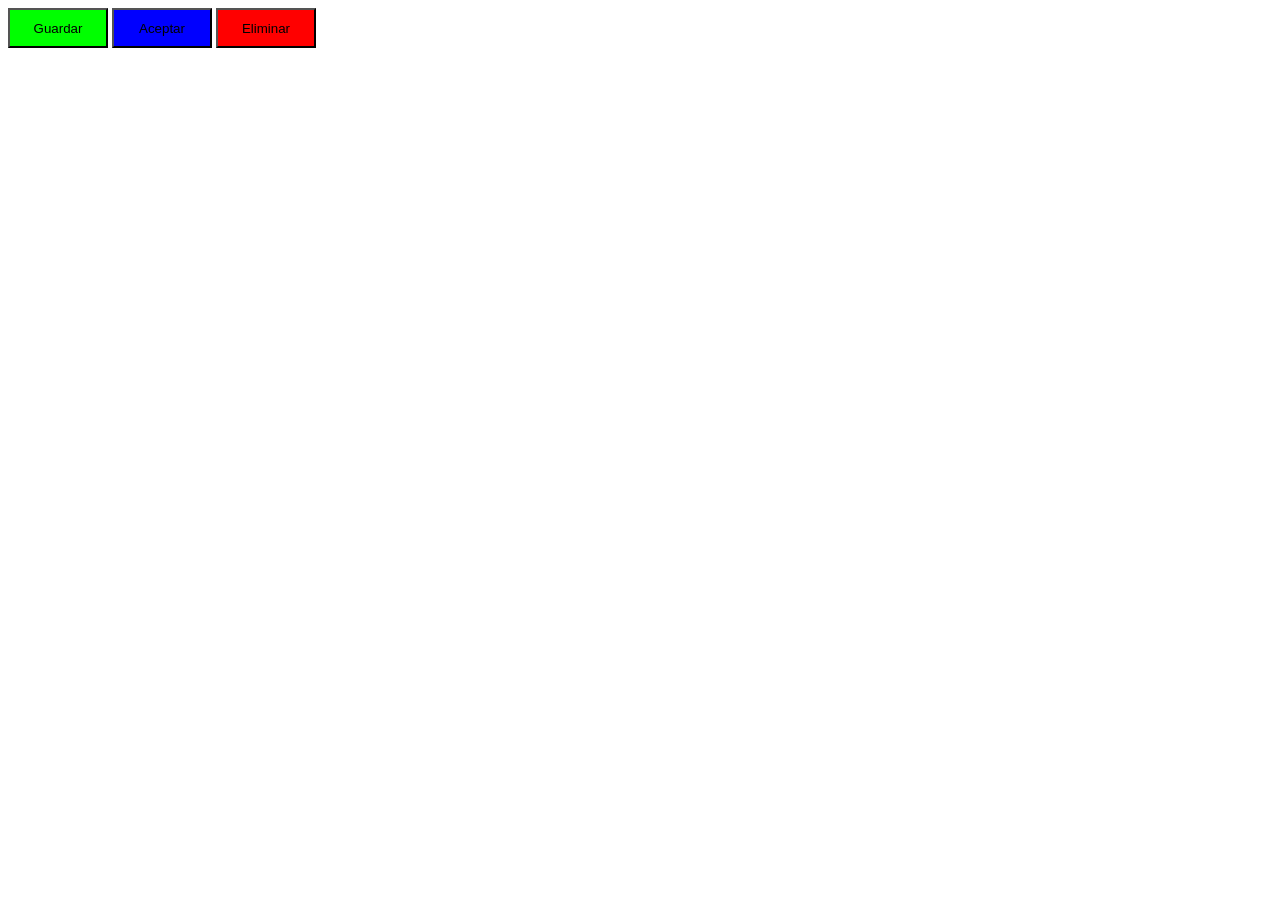
<file: practico1/boton.html>
<!DOCTYPE html>
<html lang="en">
<head>
    <meta charset="UTF-8">
    <meta name="viewport" content="width=device-width, initial-scale=1.0">
    <title>Botones</title>
    <link rel="stylesheet" href="css/boton.css">
</head>
<body>
    <!-- Diseñar 3 botones semanticos aplicar colores, bordes y efectos con hoover -->
    <!-- Utilizar Selectores de clase y pseudo-clase -->
    <div>
        <button class="btn btn-primary">Guardar</button>
        <button class="btn btn-success">Aceptar</button>
        <button class="btn btn-danger">Eliminar</button>
    </div>


</body>
</html>
</file>
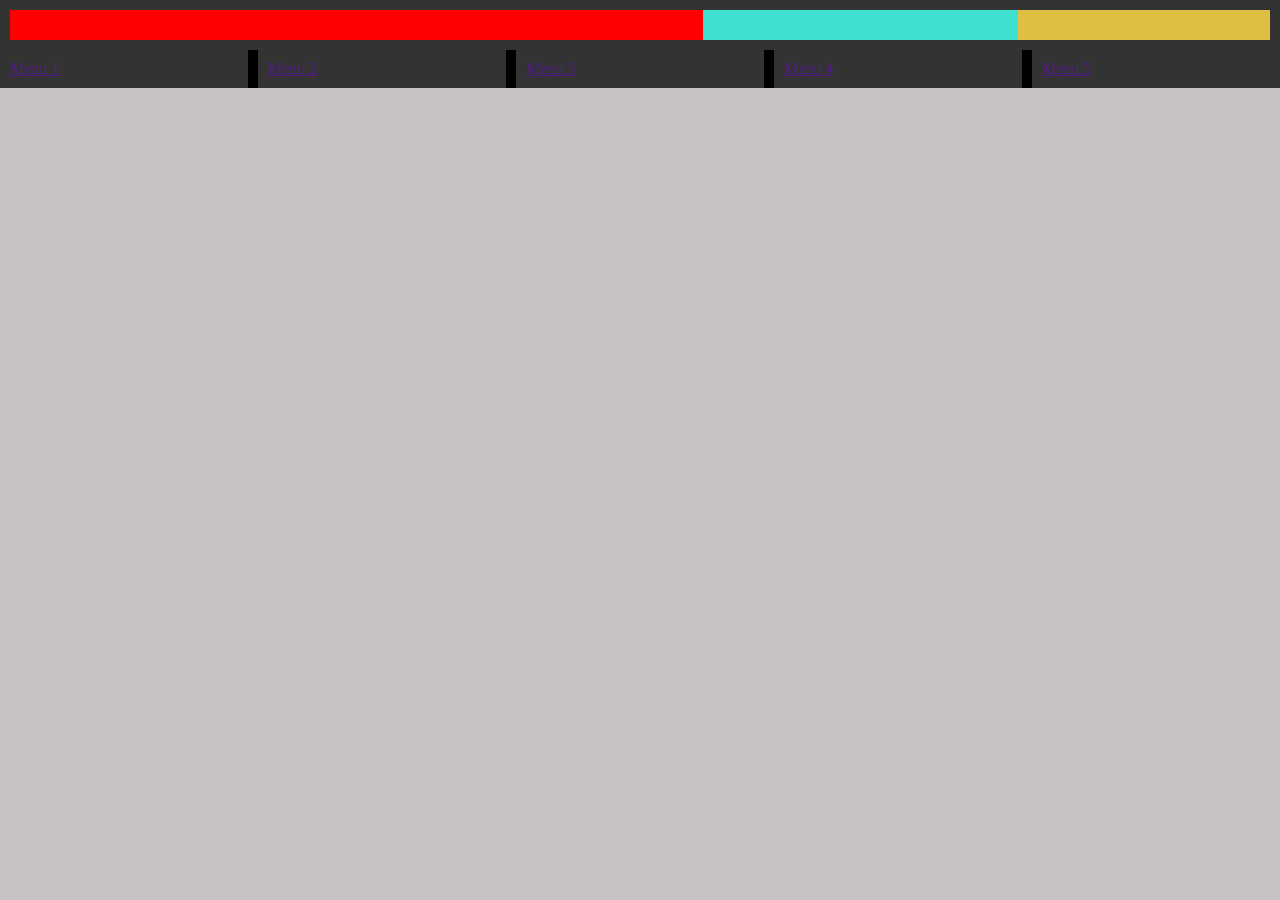
<file: practico1/maqueta1.html>
<!DOCTYPE html>
<html lang="en">
<head>
    <meta charset="UTF-8">
    <meta name="viewport" content="width=device-width, initial-scale=1.0">
    <title>Document</title>
    <link rel="stylesheet" href="css/maqueta1.css">
</head>
<body>
    <header>
        <section id="banner"></section>
        <section id="logo"></section>
        <section id="login"></section>
    </header>
    <nav>
        <a href="" class="menu">Menu 1</a>
        <a href="" class="menu">Menu 2</a>
        <a href="" class="menu">Menu 3</a>
        <a href="" class="menu">Menu 4</a>
        <a href="" class="menu">Menu 5</a>
    </nav>
    <main>

    </main>
    <footer>

    </footer>
</body>
</html>
</file>
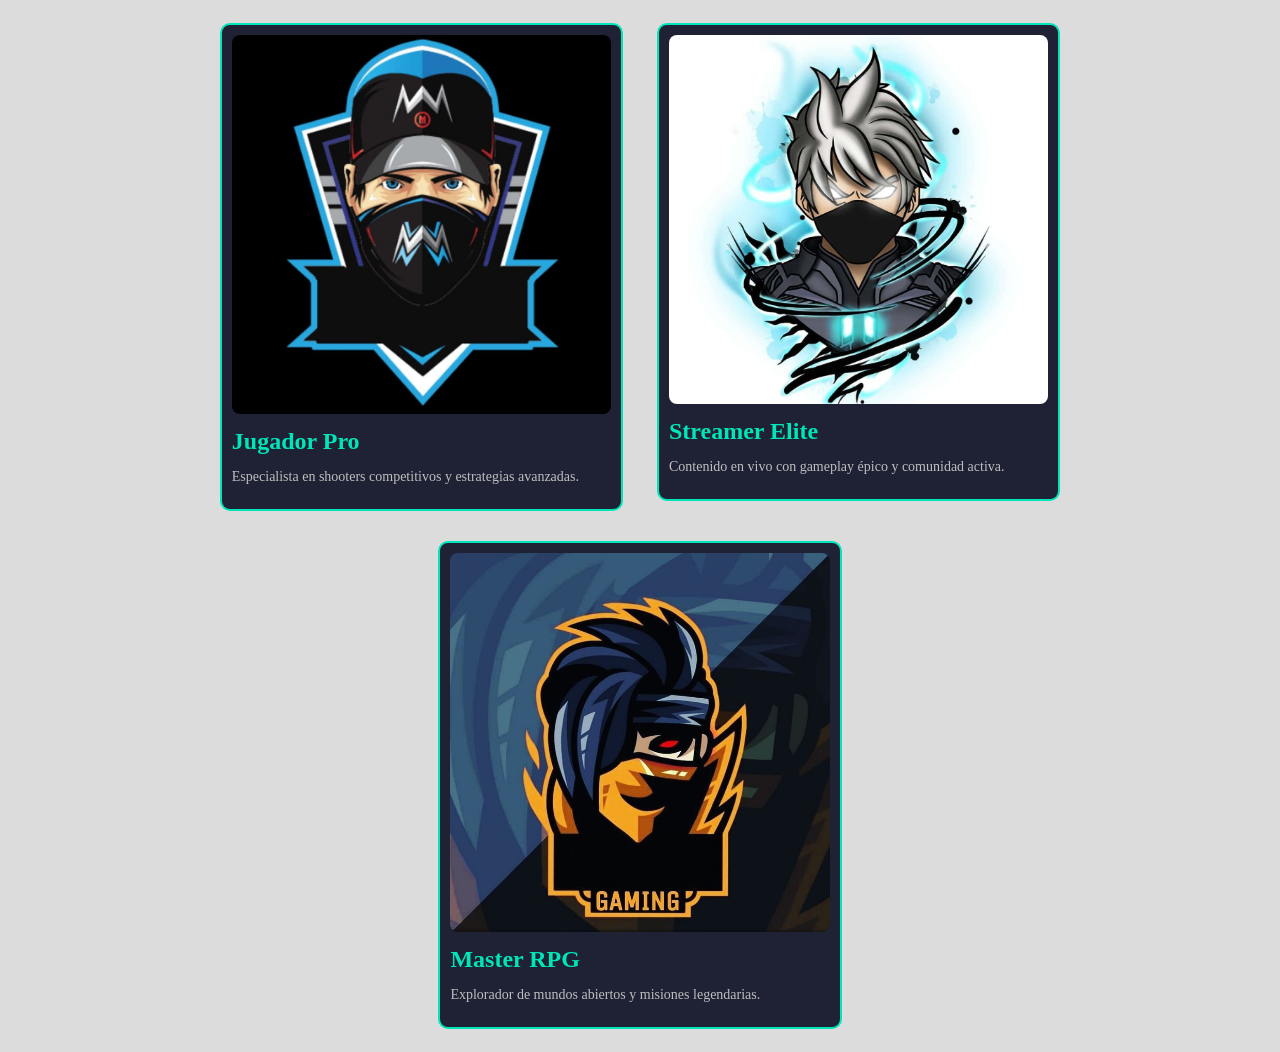
<file: practico1/tarjeta.html>
<!DOCTYPE html>
<html lang="en">
<head>
    <meta charset="UTF-8">
    <meta name="viewport" content="width=device-width, initial-scale=1.0">
    <title>Document</title>
    <link rel="stylesheet" href="css/tarjeta.css">
</head>
<body>
    <!-- Diseñar una tarjeta con imagen (img), título (h2) y texto (p) -->
    <!-- Usando Selectores: pseudo-clases, descendientes y de etiqueta. -->
    <div class="card">
    <img src="image/gamer1.jpg" alt="Gamer 1">
    <h2>Jugador Pro</h2>
    <p>Especialista en shooters competitivos y estrategias avanzadas.</p>
    </div>

    <div class="card">
        <img src="image/gamer2.jpg" alt="Gamer 2">
        <h2>Streamer Elite</h2>
        <p>Contenido en vivo con gameplay épico y comunidad activa.</p>
    </div>

    <div class="card">
        <img src="image/gamer3.jpg" alt="Gamer 3">
        <h2>Master RPG</h2>
        <p>Explorador de mundos abiertos y misiones legendarias.</p>
    </div>
</body>
</html>
</file>
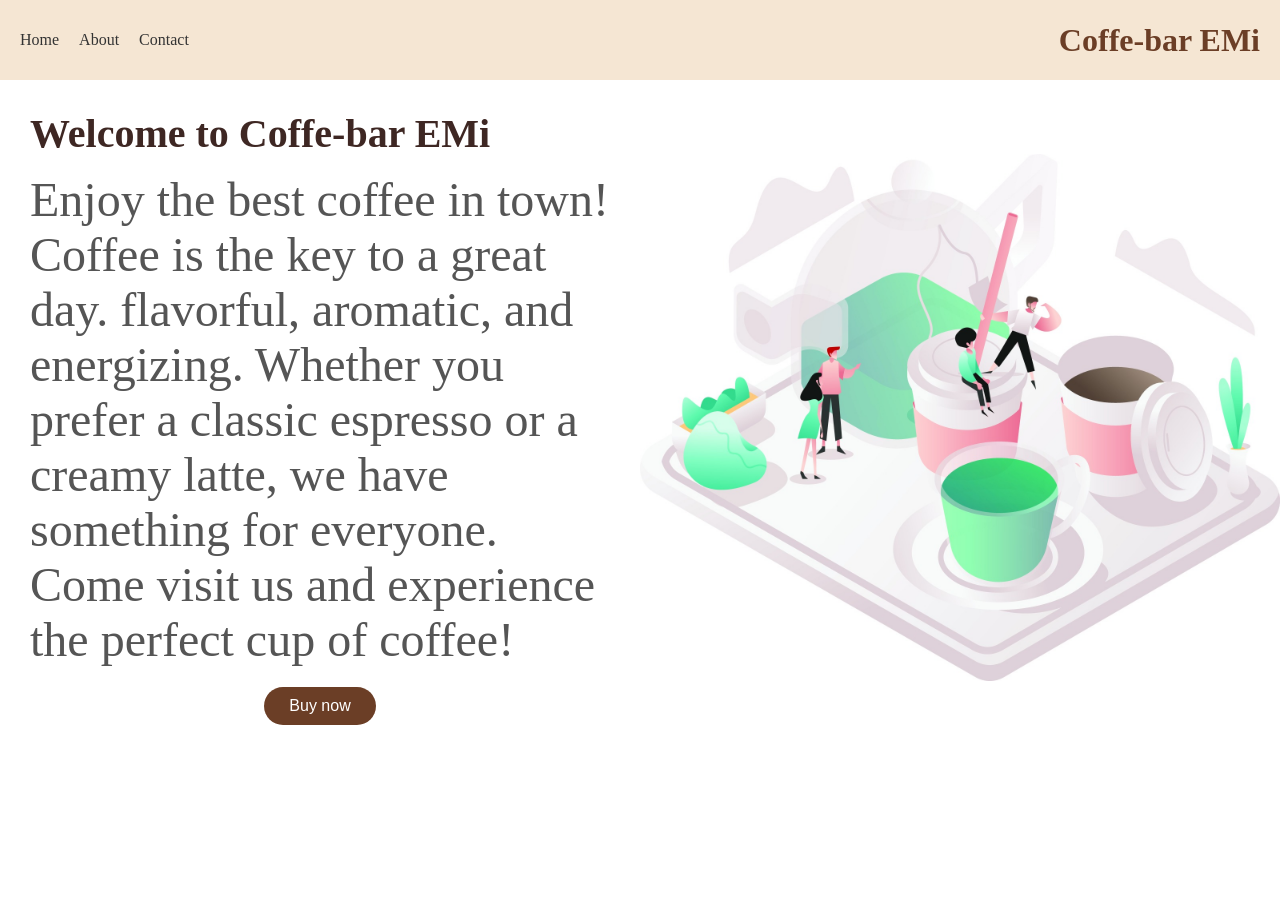
<file: practico3/main.html>
<!DOCTYPE html>
<html lang="en">
<head>
    <meta charset="UTF-8">
    <meta name="viewport" content="width=device-width, initial-scale=1.0">
    <title>Document</title>
    <link rel="stylesheet" href="css/style.css">
</head>
<body>
    <header>
        <nav>
            <ul>
                <li><a href="#">Home</a></li>
                <li><a href="#">About</a></li>
                <li><a href="#">Contact</a></li>
            </ul>
            <h1 class="logo">Coffe-bar EMi</h1>
        </nav>
    </header>
    <main>
        <div class="container">
            <img src="img/WhatsApp Image 2026-04-13 at 5.44.58 PM.jpeg" alt="Coffee">
            <div class="hero-text">
                <h1>Welcome to Coffe-bar EMi</h1>
                <p>Enjoy the best coffee in town! Coffee is the key to a great day.
                    flavorful, aromatic, and energizing. Whether you prefer a classic espresso or a creamy latte, we have something for everyone. Come visit us and experience the perfect cup of coffee!
                </p>
                <button>Buy now</button>
            </div>
        </div>
    </main>
</body>
</html>
</file>
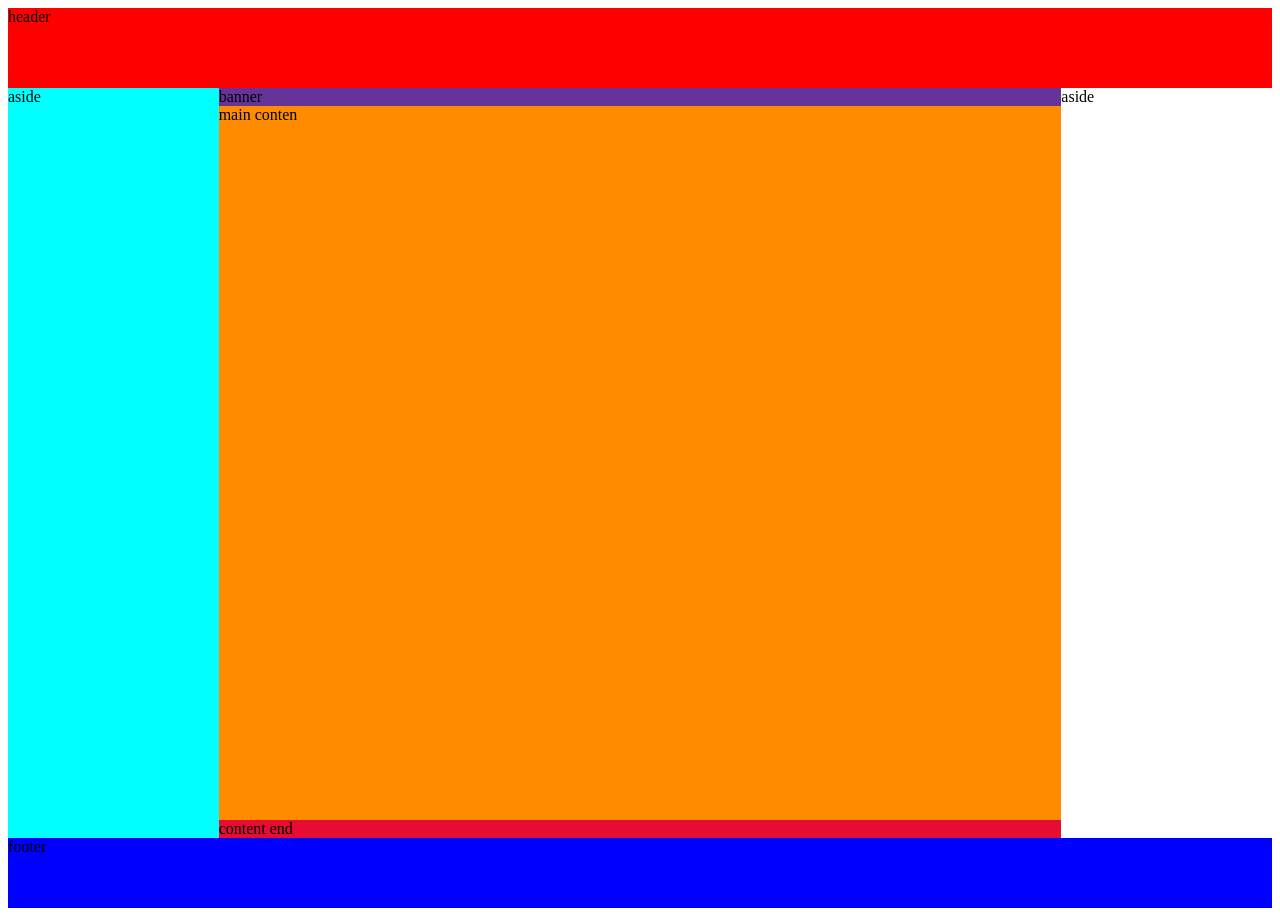
<file: practico4/indez.html>
<!DOCTYPE html>
<html lang="en">
<head>
    <meta charset="UTF-8">
    <meta name="viewport" content="width=device-width, initial-scale=1.0">
    <title>layout gredd</title>
    <link rel="stylesheet" href="css/style.css">
</head>
<body>
    <div class="container">
        <header>header</header>
        <div class="banner">banner</div>
        <aside class="aside-left">aside</aside>
        <main>main conten</main>
        <aside class="aside-rigth">aside</aside>
        <div class="content-end">content end</div>
        <footer>footer</footer>
    </div>
</body>
</html>
</file>
<file: practico1/css/boton.css>
.btn{
    display: inline;
}
.btn-primary{
    background-color: rgb(0, 255, 0);
    width: 100px;
    height: 40px;
}
.btn-success{
    background-color: rgb(0, 0, 255);
    width: 100px;
    height: 40px;
}
.btn-danger{
    background-color: rgb(255, 0, 0);
    width: 100px;
    height: 40px;
}

.btn-primary:hover{
    background-color: rgb(160, 255, 160);
    border-radius: 5px;
}
.btn-success:hover{
    background-color: rgb(159, 159, 255);
    border-radius: 5px;
}
.btn-danger:hover{
    background-color: rgb(255, 153, 153);
    border-radius: 5px;
}
</file>
<file: practico1/css/maqueta1.css>
* {
    margin: 0;
    padding: 0;
    box-sizing: border-box; 
}
body {
    background-color: rgb(199, 195, 195);
}

header {
    background-color: #333;
    width: 100%;
    padding:10px;
    display: flex;
    
}

section {
    padding: 15px;
}

#banner {
    background-color: red;
    width: 55%;
}

#logo {
    background-color: turquoise;
    width: 25%;
}

#login {
    background-color: rgb(222, 191, 68);
    width: 20%;
}
nav {
    background: #000;
    display: flex;
    gap: 10px;
}
.menu {
    background: #333;
    width: 100%;
    padding: 10px;
    gap: 20px;
}
</file>
<file: practico1/css/tarjeta.css>
body {
    background: #dcdcdc;
    text-align: center;
}

.card {
    width: 30%;
    background: #1f2235;
    padding: 10px;
    margin: 15px;
    display: inline-block;
    border-radius: 10px;
    vertical-align: top;
    transition: transform 0.3s ease, box-shadow 0.3s ease;
    border: 2px solid #00e6b8;
}

.card:hover {
    transform: scale(1.03);
    box-shadow: 0 0 15px #00e6b8;
}

.card img {
    width: 100%;
    height: 33%;
    object-fit: cover;
    border-radius: 8px;
}

.card h2 {
    margin: 10px 0;
    color: #00e6b8;
    text-align: left;
}

.card p {
    color: #bfbfbf;
    text-align: left;
    font-size: 14px;
}
</file>
<file: practico3/css/style.css>
* {
    margin: 0;
    padding: 0;
    box-sizing: border-box;
}
.logo {
    order: 1;
    font-size: 2rem;
    font-weight: 800;
    color: #6b3e26;
}
nav {
    order:2;
    display: flex;
    justify-content: space-between;
    align-items: center;
    height: 80px;
    padding: 0 20px;
    background: #f5e6d3;
}

nav ul {
    display: flex;
    list-style-type: none;
    gap:20px;
}

nav ul a {
    text-decoration: none;
    color: #333;
    font-size: 1rem;
}
.container {
    display: flex;
    align-items: center;
    flex-direction: row-reverse;
}
img {
    width: 50%;
}
.hero-text {
    width:50%;
    padding:30px;
}
.hero-text h1 {
    font-size: 2.5rem;
    color: #3e2723;
}

.hero-text p {
    font-size: 3rem;
    margin: 15px 0;
    color: #555;
}

.hero-text button {
    display: block;
    margin: 20px auto 0 auto;
    padding: 10px 25px;
    background: #6b3e26;
    color: white;
    border: none;
    border-radius: 20px;
    font-size: 1rem;
}

.hero-text button:hover {
    background: #4e2c1d;
}

@media (max-width: 800px){
    .container {
        flex-direction: column;
    }

    img {
        width: 100%;
    }

    .hero-text {
        width: 100%;
        text-align: center;
        padding: 25px;
    }
    .hero-text h1 {
        font-size: 2rem;
    }

    .hero-text p {
        font-size: 2.5rem;
    }
    .hero-text button {
        margin: 20px auto;
        font-size: 1rem;
    }
}

@media (max-width:576px){
    nav ul {
        display: none;
    }

    .container {
        flex-direction: column;
    }

    img {
        width: 100%;
    }
    .hero-text {
        width:100%;
        padding:20px;
    }

    .hero-text h1 {
        font-size: 1.5rem;
        text-align: center;
    }
    .hero-text p{
        text-align: center;
        font-size: 2rem;
    }
    .hero-text button {
        font-size: 0.9rem;
    }
}
</file>
<file: practico4/css/style.css>
.container{
    display: grid;
    grid-template-rows: 80px auto 1fr auto 70px;
    grid-template-columns: 1fr 4fr 1fr;
    height: 100vh;
    grid-template-areas:
        "header header header"
        "aside-left banner aside-right"
        "aside-left main aside-right"
        "aside-left content-end aside-right"
        "footer footer footer";
}

header{
    grid-area: header;
    background-color: red;
}

.banner{
    background-color: rebeccapurple;
    grid-area: banner;
}

.aside-left{
    background-color: aqua;
    grid-area: aside-left;
}

.aside-right{
    background-color: rgb(55, 179, 137);
    grid-area: aside-right;
}

main{
    background-color: darkorange;
    grid-area: main;
}

footer{
    background-color: blue;
    grid-area: footer;
}

.content-end{
    background-color: rgb(231, 12, 49);
    grid-area: content-end;
}

@media (max-width: 576px) {
    .container {
        grid-template-rows: 50px 50px 50px 1fr 50px 50px 50px;
        grid-template-columns: 1fr;
        grid-template-areas: "header"
                            "banner"
                            "aside-left"
                            "main"
                            "aside-right"
                            "content-end"
                            "footer";
    }
}
</file>
